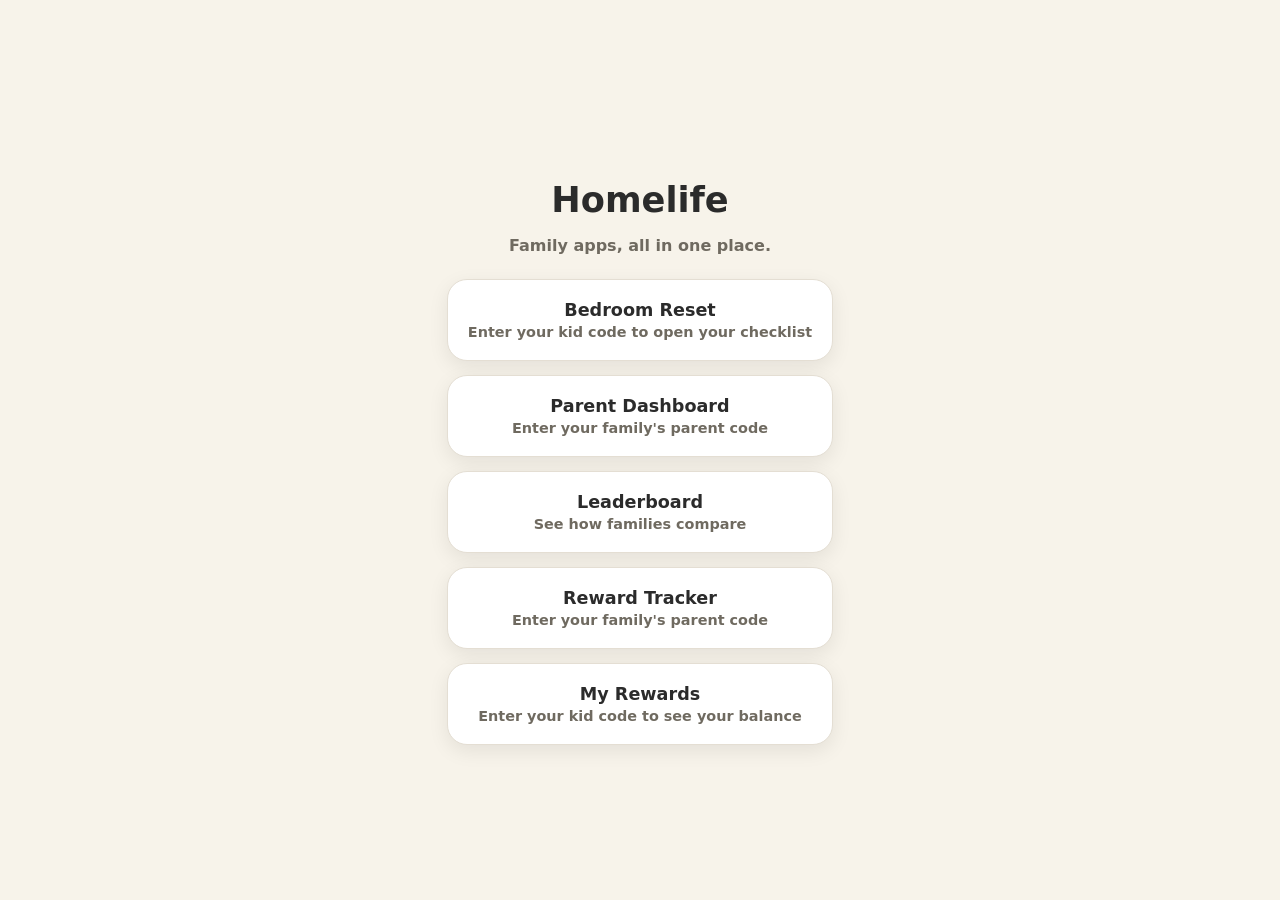
<file: index.html>
<!doctype html>
<html lang="en-AU">
<head>
  <meta charset="utf-8" />
  <meta name="viewport" content="width=device-width, initial-scale=1" />
  <meta name="theme-color" content="#5b8def" />
  <title>Homelife</title>
  <style>
    * { box-sizing: border-box; }
    body {
      margin: 0;
      min-height: 100vh;
      display: grid;
      place-items: center;
      font-family: system-ui, -apple-system, BlinkMacSystemFont, "Segoe UI", sans-serif;
      background: #f7f3ea;
      color: #2b2b2b;
      padding: 20px;
    }
    .wrap { max-width: 480px; text-align: center; }
    h1 { font-size: 2.2rem; margin-bottom: 8px; }
    p { color: #6f6a60; font-weight: 600; }
    .links { display: grid; gap: 14px; margin-top: 24px; }
    a.tile {
      display: block;
      background: #fff;
      border: 1px solid #e4ded3;
      border-radius: 20px;
      padding: 20px;
      text-decoration: none;
      color: #2b2b2b;
      font-weight: 900;
      font-size: 1.1rem;
      box-shadow: 0 6px 20px rgba(0,0,0,0.08);
    }
    a.tile span { display: block; font-weight: 600; color: #6f6a60; font-size: 0.9rem; margin-top: 4px; }
  </style>
</head>
<body>
  <div class="wrap">
    <h1>Homelife</h1>
    <p>Family apps, all in one place.</p>
    <div class="links">
      <a class="tile" href="apps/bedroom-reset/">Bedroom Reset<span>Enter your kid code to open your checklist</span></a>
      <a class="tile" href="apps/parent-dashboard/">Parent Dashboard<span>Enter your family's parent code</span></a>
      <a class="tile" href="apps/leaderboard/">Leaderboard<span>See how families compare</span></a>
      <a class="tile" href="apps/reward-tracker/">Reward Tracker<span>Enter your family's parent code</span></a>
      <a class="tile" href="apps/my-rewards/">My Rewards<span>Enter your kid code to see your balance</span></a>
    </div>
  </div>
</body>
</html>
</file>
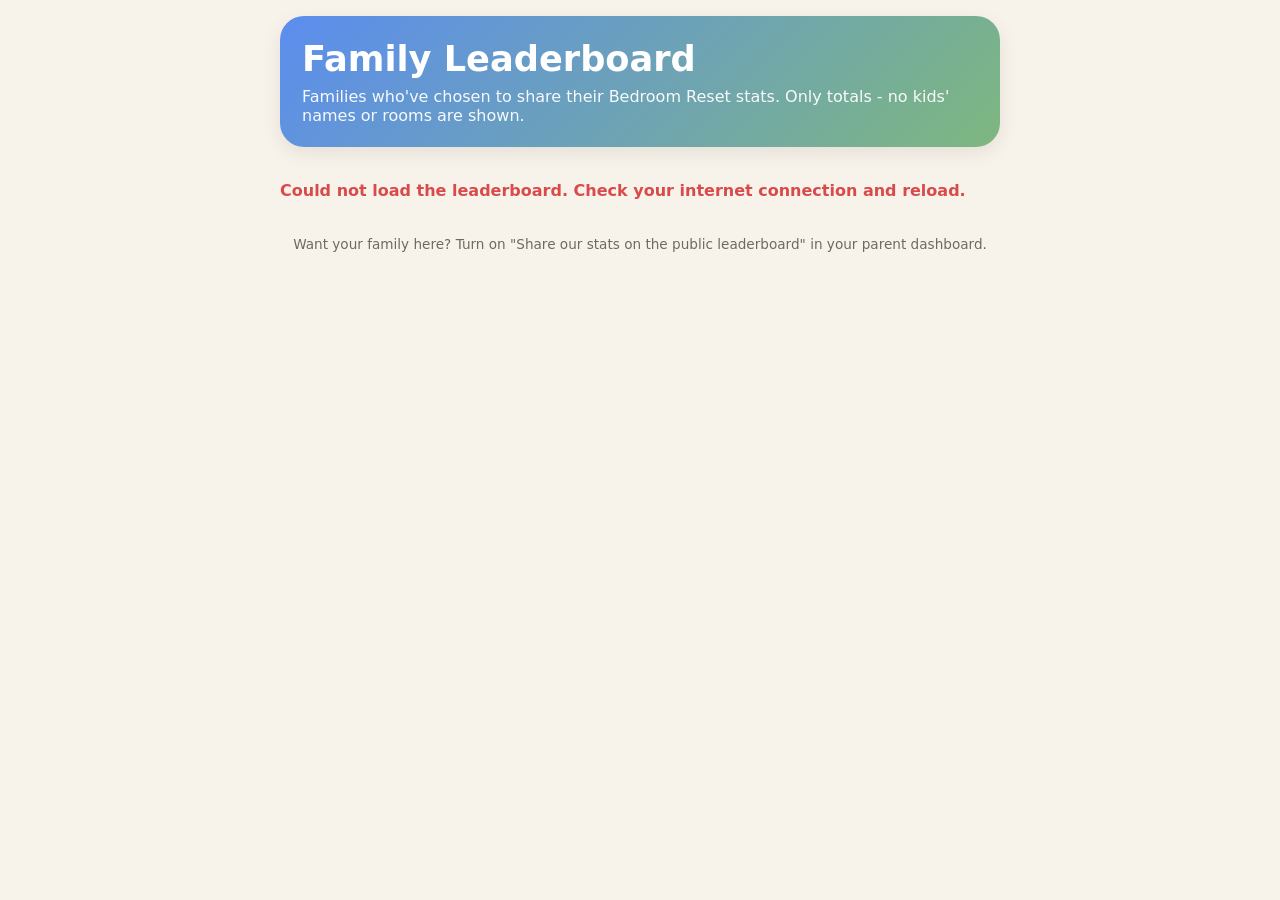
<file: apps/leaderboard/index.html>
<!doctype html>
<html lang="en-AU">
<head>
  <meta charset="utf-8" />
  <meta name="viewport" content="width=device-width, initial-scale=1" />
  <meta name="theme-color" content="#5b8def" />
  <title>Homelife - Leaderboard</title>
  <link rel="icon" type="image/png" sizes="32x32" href="../shared/icons/favicon-32.png" />
  <link rel="icon" type="image/png" sizes="16x16" href="../shared/icons/favicon-16.png" />
  <link rel="stylesheet" href="styles.css" />
</head>
<body>
  <main class="app">
    <header>
      <h1>Family Leaderboard</h1>
      <p class="subtitle">Families who've chosen to share their Bedroom Reset stats. Only totals - no kids' names or rooms are shown.</p>
    </header>
    <div id="board" class="board">
      <p class="loading">Loading...</p>
    </div>
    <p class="footnote">Want your family here? Turn on "Share our stats on the public leaderboard" in your parent dashboard.</p>
  </main>
  <script type="module" src="app.js"></script>
</body>
</html>
</file>
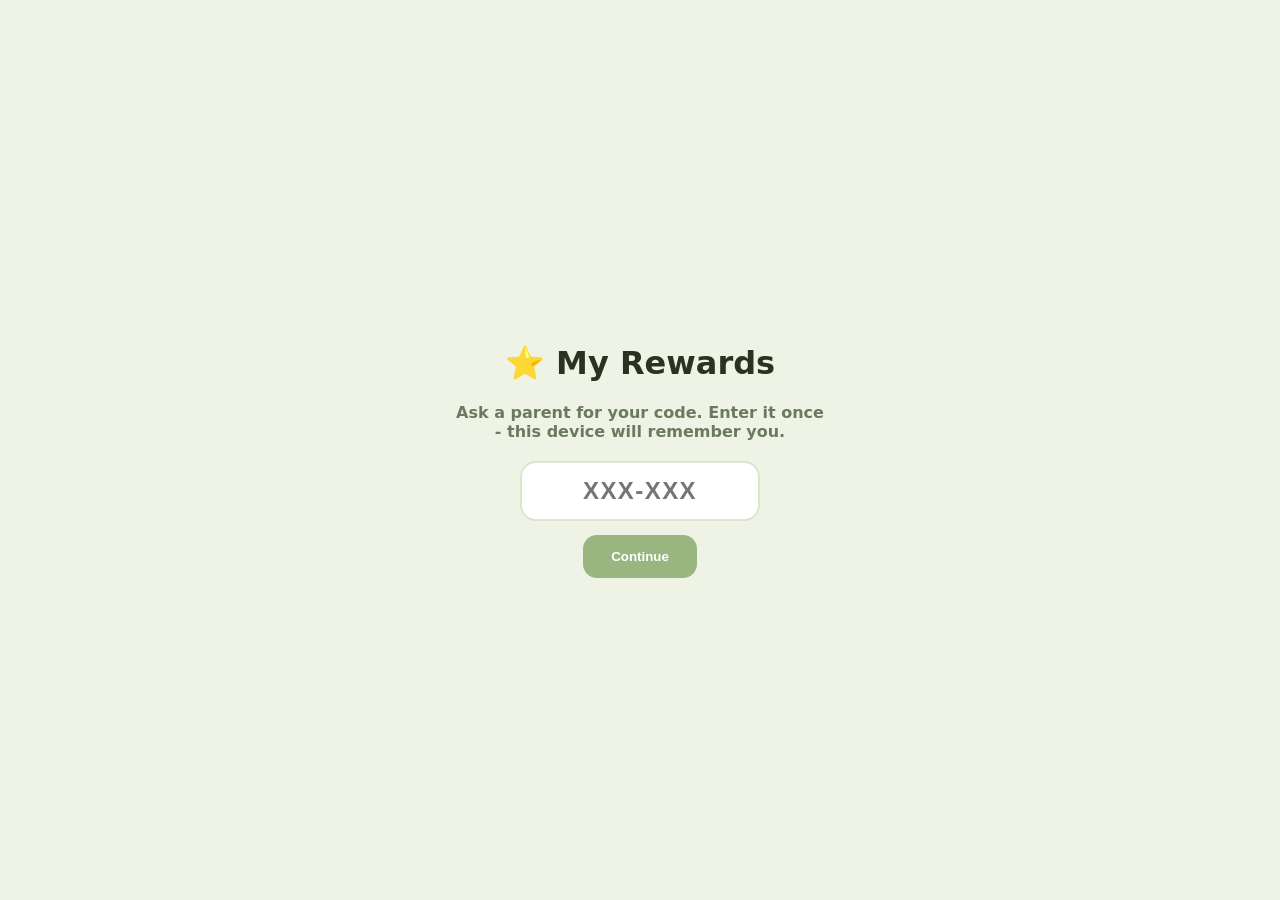
<file: apps/my-rewards/index.html>
<!doctype html>
<html lang="en-AU">
<head>
  <meta charset="utf-8" />
  <meta name="viewport" content="width=device-width, initial-scale=1, viewport-fit=cover, maximum-scale=1, user-scalable=no" />
  <meta name="theme-color" content="#99b580" />
  <meta name="description" content="See how many rewards you've earned." />
  <link rel="manifest" href="manifest.json" />
  <link rel="apple-touch-icon" href="icons/icon-192.png" />
  <link rel="icon" type="image/png" sizes="32x32" href="../shared/icons/favicon-32.png" />
  <link rel="icon" type="image/png" sizes="16x16" href="../shared/icons/favicon-16.png" />
  <link rel="stylesheet" href="styles.css" />
  <title>My Rewards</title>
</head>
<body>
  <div class="gate" id="gate">
    <div class="gateCard">
      <h1>⭐ My Rewards</h1>
      <p>Ask a parent for your code. Enter it once - this device will remember you.</p>
      <form id="codeForm">
        <input id="codeInput" class="codeInput" type="text" inputmode="text" autocapitalize="characters" autocomplete="off" placeholder="XXX-XXX" maxlength="10" />
        <button type="submit" class="codeSubmit">Continue</button>
      </form>
      <p class="codeError hidden" id="codeError"></p>
    </div>
  </div>

  <div class="app hidden" id="app">
    <div class="card" id="rewardCard">
      <button id="refreshBtn" type="button" class="refreshBtn" title="Refresh">🔄</button>
      <div class="avatar" id="avatar">⭐</div>
      <div class="name" id="name"></div>
      <div class="totalLabel">rewards</div>
      <div class="total" id="total">0</div>
      <div class="categoryList" id="categoryList"></div>

      <div class="bigRewardsSection hidden" id="bigRewardsSection">
        <div class="bigRewardsTitle">🎁 Big Rewards</div>
        <div class="bigRewardsList" id="bigRewardsList"></div>
      </div>

      <button id="openTradeBtn" type="button" class="tradeOpenBtn hidden">🔁 Trade<span class="tradeBadge hidden" id="tradeBadge"></span></button>
    </div>
    <p class="switchKid"><a href="#" id="switchKidLink">Not you?</a></p>
    <p class="appVersionTag" id="appVersion"></p>
  </div>

  <div class="tradeModal hidden" id="tradeModal">
    <div class="tradeCard">
      <div class="tradeHead">
        <h2>🔁 Trades</h2>
        <button id="tradeModalClose" type="button" class="tradeClose">✕</button>
      </div>

      <div id="tradeListView">
        <div id="incomingTrades"></div>
        <div id="outgoingTrades"></div>
        <button id="proposeTradeBtn" type="button" class="tradeActionBtn">+ Propose a trade</button>
        <p class="tradeSecretLink"><a href="#" id="changeSecretLink">🔒 Set/change my secret picture</a></p>
      </div>

      <div id="tradeProposeView" class="hidden">
        <button id="tradeProposeBack" type="button" class="tradeBack">‹ Back</button>
        <div class="tradeField">
          <label>Trade with</label>
          <div id="siblingPicker" class="siblingPicker"></div>
        </div>
        <div class="tradeField">
          <label>You give</label>
          <div class="tradeQtyRow">
            <select id="giveCategorySelect"></select>
            <input id="giveQtyInput" type="number" min="1" max="20" value="1" />
          </div>
        </div>
        <div class="tradeField">
          <label>You get</label>
          <div class="tradeQtyRow">
            <select id="receiveCategorySelect"></select>
            <input id="receiveQtyInput" type="number" min="1" max="20" value="1" />
          </div>
        </div>
        <button id="sendTradeBtn" type="button" class="tradeActionBtn">Send trade offer</button>
        <p class="tradeError hidden" id="tradeError"></p>
      </div>
    </div>
  </div>

  <div class="verifyModal hidden" id="verifyModal">
    <div class="verifyCard">
      <h2 id="verifyTitle">Pick your secret picture</h2>
      <p class="verifySub" id="verifySub"></p>
      <div class="verifyGrid" id="verifyGrid"></div>
      <p class="verifyError hidden" id="verifyError"></p>
      <button id="verifyCancelBtn" type="button" class="verifyCancel">Cancel</button>
    </div>
  </div>

  <script type="module" src="app.js"></script>
</body>
</html>
</file>
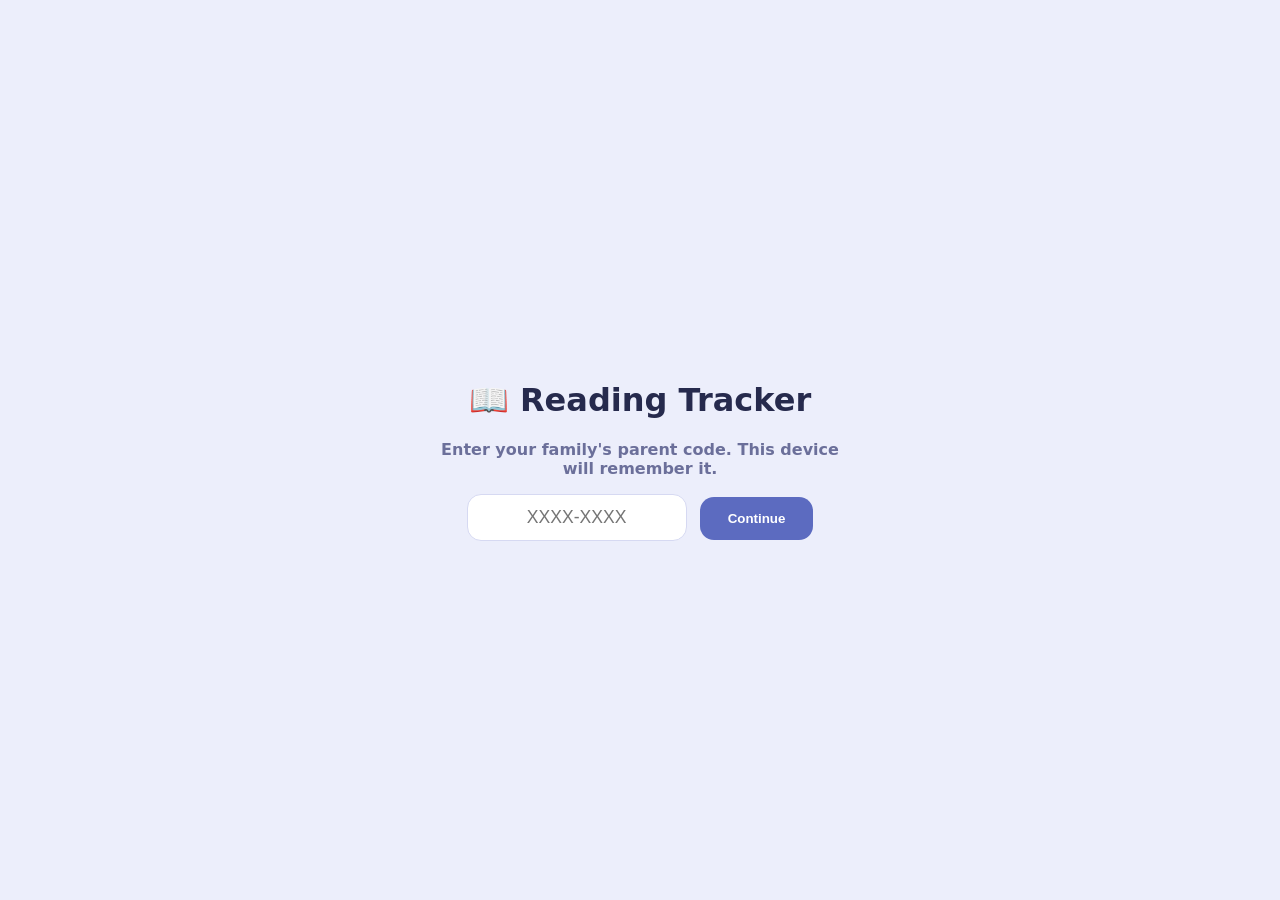
<file: apps/reading-tracker/index.html>
<!doctype html>
<html lang="en-AU">
<head>
  <meta charset="utf-8" />
  <meta name="viewport" content="width=device-width, initial-scale=1, viewport-fit=cover" />
  <meta name="theme-color" content="#5c6bc0" />
  <meta name="description" content="Track what each kid is reading, what page they're up to, and finished books." />
  <link rel="manifest" href="manifest.json" />
  <link rel="apple-touch-icon" href="icons/icon-192.png" />
  <link rel="icon" type="image/png" sizes="32x32" href="icons/favicon-32.png" />
  <link rel="icon" type="image/png" sizes="16x16" href="icons/favicon-16.png" />
  <link rel="stylesheet" href="styles.css" />
  <title>Homelife - Reading Tracker</title>
</head>
<body>
  <div class="gate" id="gate">
    <div class="gateCard">
      <h1>📖 Reading Tracker</h1>
      <p>Enter your family's parent code. This device will remember it.</p>
      <form id="codeForm">
        <input id="codeInput" class="codeInput" type="text" inputmode="text" autocapitalize="characters" autocomplete="off" placeholder="XXXX-XXXX" maxlength="12" />
        <button type="submit" class="codeSubmit">Continue</button>
      </form>
      <p class="codeError hidden" id="codeError"></p>
    </div>
  </div>

  <div class="confirmModal hidden" id="confirmModal">
    <div class="confirmCard">
      <p id="confirmText"></p>
      <div class="confirmButtons">
        <button id="confirmYes" type="button" class="confirmYes">Yes</button>
        <button id="confirmNo" type="button" class="confirmNo">Cancel</button>
      </div>
    </div>
  </div>

  <div class="toastContainer" id="toastContainer"></div>

  <div class="app hidden" id="app">
    <header>
      <h1>📖 Reading Tracker</h1>
      <div class="kidPickerRow" id="kidPickerRow"></div>
    </header>

    <p class="aheadBehindBanner hidden" id="aheadBehindBanner"></p>

    <section class="card hidden" id="currentlyReadingCard">
      <h2>Currently reading</h2>
      <div class="bookList" id="currentBooksList"></div>

      <div class="addBookRow">
        <input type="text" id="newBookTitle" placeholder="Book title" maxlength="140" />
        <input type="number" id="newBookTotalPages" placeholder="Total pages (optional)" min="1" />
        <input type="number" id="newBookPageValue" class="pageValueInput" placeholder="Page value % (100)" min="1" max="1000" />
        <button id="addBookBtn" type="button" class="saveBtn">+ Start book</button>
      </div>
      <p class="addBookError hidden" id="addBookError"></p>
      <p class="addBookHint">Page value % is how much one page of that book counts toward the goal and bonus spins - leave it blank for a normal book. 50% means two of its pages count as one; 150% means each page counts for one and a half.</p>
    </section>

    <section class="card settingsCard hidden" id="settingsCard">
      <h2>Setup</h2>
      <div class="settingsRow">
        <label>Bonus spin every
          <input type="number" id="spinThresholdInput" min="1" placeholder="e.g. 100 pages" />
        </label>
      </div>

      <div class="buttons">
        <button id="saveSettingsBtn" type="button" class="saveBtn">Save</button>
      </div>
      <p class="settingsHint">A bonus spin is earned automatically once this many cumulative pages have been read - spin it in the Reward Tracker app.</p>
      <p class="bonusSpinRow hidden" id="bonusSpinRow"></p>
      <p class="settingsSaved hidden" id="settingsSaved">Saved.</p>

      <div class="goalPeriodsSection">
        <div class="settingsRowLabel">Nightly reading goal</div>
        <p class="settingsHint">Each row is the goal from that date until the next one starts. Changing the goal means adding a new row - nights already logged keep whatever goal applied at the time. You can add past rows to record goals from before this was tracked.</p>
        <div class="goalPeriodsList" id="goalPeriodsList"></div>
        <div class="addGoalPeriodRow">
          <input type="date" id="newPeriodStart" />
          <input type="number" id="newPeriodPages" min="1" placeholder="Pages a night" />
          <button id="addPeriodBtn" type="button" class="saveBtn">+ Add</button>
        </div>
        <div class="daysOfWeekChecks" id="newPeriodDays">
          <label><input type="checkbox" value="0" checked />Sun</label>
          <label><input type="checkbox" value="1" checked />Mon</label>
          <label><input type="checkbox" value="2" checked />Tue</label>
          <label><input type="checkbox" value="3" checked />Wed</label>
          <label><input type="checkbox" value="4" checked />Thu</label>
          <label><input type="checkbox" value="5" checked />Fri</label>
          <label><input type="checkbox" value="6" checked />Sat</label>
        </div>
        <p class="addPeriodError hidden" id="addPeriodError"></p>
      </div>

      <div class="holidaysSection">
        <div class="settingsRowLabel">Reading holidays (excluded from the goal)</div>
        <div class="holidaysList" id="holidaysList"></div>
        <div class="addHolidayRow">
          <input type="date" id="newHolidayStart" />
          <input type="date" id="newHolidayEnd" />
          <input type="text" id="newHolidayLabel" placeholder="Label (optional)" maxlength="60" />
          <button id="addHolidayBtn" type="button" class="saveBtn">+ Add</button>
        </div>
        <p class="addHolidayError hidden" id="addHolidayError"></p>
      </div>
    </section>

    <section class="card hidden" id="finishedBooksCard">
      <h2>Finished books</h2>
      <div class="bookList" id="finishedBooksList"></div>
    </section>

    <p class="switchFamily"><a href="#" id="switchFamilyLink">Use a different parent code</a></p>
    <p class="appVersionTag" id="appVersion"></p>
  </div>

  <script type="module" src="app.js"></script>
</body>
</html>
</file>
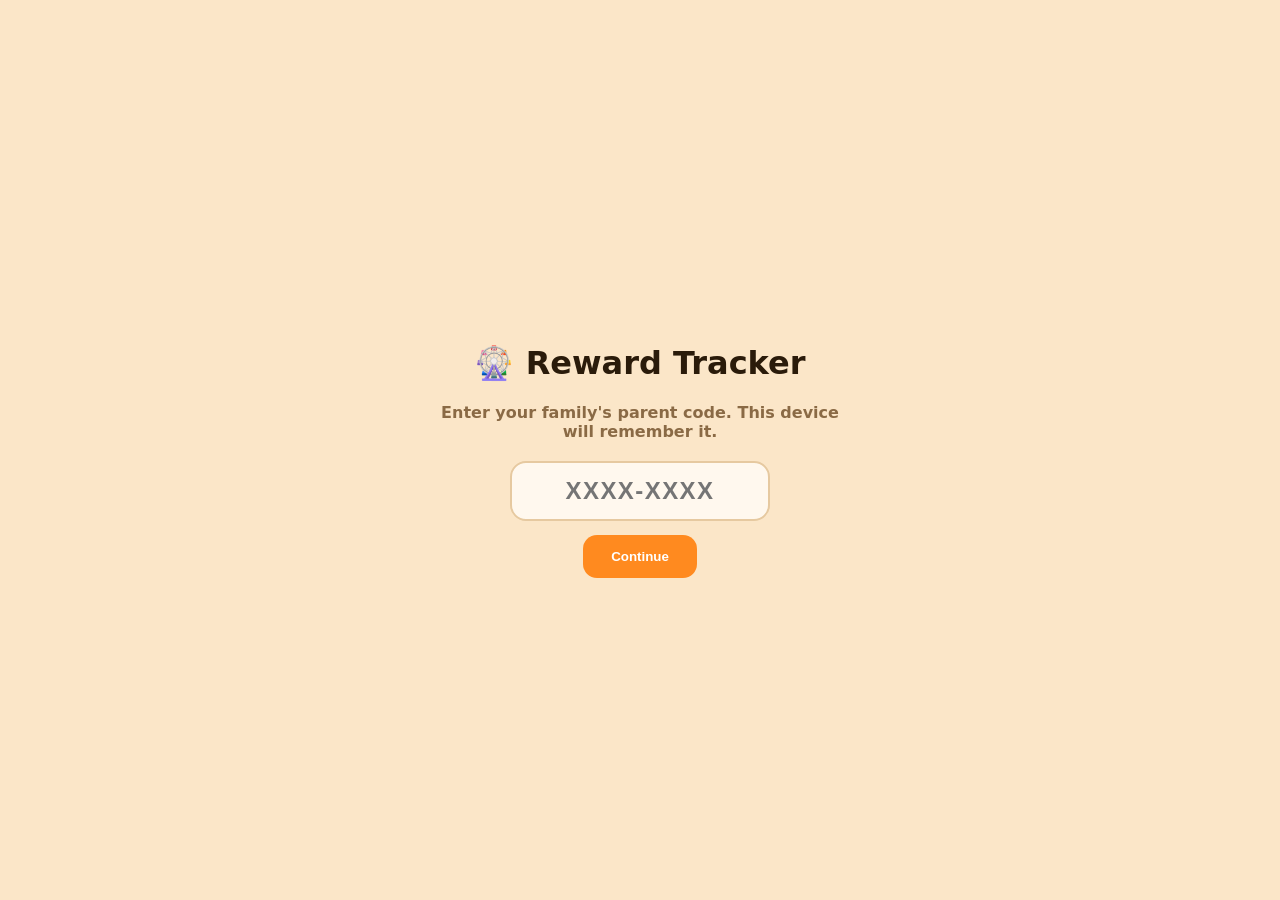
<file: apps/reward-tracker/index.html>
<!doctype html>
<html lang="en-AU">
<head>
  <meta charset="utf-8" />
  <meta name="viewport" content="width=device-width, initial-scale=1, viewport-fit=cover, maximum-scale=1, user-scalable=no" />
  <meta name="theme-color" content="#ff8a1f" />
  <meta name="description" content="A reward tracker for tallying earned and spent rewards per kid." />
  <link rel="manifest" href="manifest.json" />
  <link rel="apple-touch-icon" href="icons/icon-192.png" />
  <link rel="icon" type="image/png" sizes="32x32" href="../shared/icons/favicon-32.png" />
  <link rel="icon" type="image/png" sizes="16x16" href="../shared/icons/favicon-16.png" />
  <link rel="stylesheet" href="styles.css" />
  <title>Homelife - Reward Tracker</title>
</head>
<body>
  <div class="gate" id="gate">
    <div class="gateCard">
      <h1>🎡 Reward Tracker</h1>
      <p>Enter your family's parent code. This device will remember it.</p>
      <form id="codeForm">
        <input id="codeInput" class="codeInput" type="text" inputmode="text" autocapitalize="characters" autocomplete="off" placeholder="XXXX-XXXX" maxlength="12" />
        <button type="submit" class="codeSubmit">Continue</button>
      </form>
      <p class="codeError hidden" id="codeError"></p>
    </div>
  </div>

  <div class="confirmModal hidden" id="confirmModal">
    <div class="confirmCard">
      <p id="confirmText"></p>
      <div class="confirmButtons">
        <button id="confirmYes" type="button" class="confirmYes">Yes</button>
        <button id="confirmNo" type="button" class="confirmNo">Cancel</button>
      </div>
    </div>
  </div>

  <div class="catModal hidden" id="catModal">
    <div class="catCard">
      <div class="catCardHead">
        <h2>Reward Categories</h2>
        <button id="catModalClose" type="button" class="catModalClose">✕</button>
      </div>
      <p class="catUnusedSummary hidden" id="catUnusedSummary"></p>
      <div class="catList" id="catList"></div>
      <div class="addCatRow">
        <input id="newCatLabel" type="text" placeholder="New category name" maxlength="60" />
        <input id="newCatColor" type="color" value="#4bb3d4" />
        <button id="addCatBtn" type="button">+ Add</button>
      </div>
      <p class="catError hidden" id="catError"></p>
    </div>
  </div>

  <div class="catModal hidden" id="reasonsModal">
    <div class="catCard">
      <div class="catCardHead">
        <h2>Reward Reasons</h2>
        <button id="reasonsModalClose" type="button" class="catModalClose">✕</button>
      </div>
      <div class="earnSpendSwitch" id="reasonsTypeSwitch">
        <button data-type="earn" type="button" class="typeBtn active">+ Earn</button>
        <button data-type="spend" type="button" class="typeBtn">− Spend</button>
      </div>
      <div class="catList" id="reasonsList"></div>
      <div class="addCatRow">
        <input id="newReasonLabel" type="text" placeholder="New reason" maxlength="60" />
        <button id="addReasonBtn" type="button">+ Add</button>
      </div>
      <p class="catError hidden" id="reasonsError"></p>
    </div>
  </div>

  <!-- Bonus-spin reasons: named achievements a parent can tick as done for
       a kid (or another app can grant automatically, e.g. Bedroom Reset's
       AI room score) - each capped to once per its own period. -->
  <div class="catModal hidden" id="spinReasonsModal">
    <div class="catCard">
      <div class="catCardHead">
        <h2>Bonus Spin Reasons</h2>
        <button id="spinReasonsModalClose" type="button" class="catModalClose">✕</button>
      </div>
      <div class="catList" id="spinReasonsManageList"></div>
      <div class="addCatRow">
        <input id="newSpinReasonLabel" type="text" placeholder="New reason (e.g. Weekly Mathletics Award)" maxlength="60" />
        <select id="newSpinReasonPeriod" class="catWeightSelect">
          <option value="daily">Daily</option>
          <option value="weekly" selected>Weekly</option>
          <option value="monthly">Monthly</option>
        </select>
        <button id="addSpinReasonBtn" type="button">+ Add</button>
      </div>
      <p class="catError hidden" id="spinReasonsError"></p>
    </div>
  </div>

  <!-- Parent gate: shown before deleting a category, deleting a spin reason,
       Reset, or leaving Kid View. Spend/Earn taps are instant (undo toast
       instead) since the 2026-07-18 redesign. Renders either a PIN form or a
       3-of-9 icon grid, depending on the family's chosen verification method. -->
  <div class="pinModal hidden" id="pinModal">
    <div class="pinCard">
      <h2 id="pinModalTitle">Enter PIN</h2>
      <p class="pinSub" id="pinSub">A parent's 4-digit PIN is needed for this.</p>
      <form id="pinForm">
        <input id="pinInput" class="pinInput" type="password" inputmode="numeric" pattern="[0-9]*" maxlength="4" autocomplete="off" />
        <button type="submit" class="pinSubmit">Unlock</button>
      </form>
      <div class="pinIconsGrid hidden" id="pinIconsGrid"></div>
      <p class="pinError hidden" id="pinError"></p>
      <button type="button" class="pinCancel" id="pinCancelBtn">Cancel</button>
    </div>
  </div>

  <div class="settingsModal hidden" id="settingsModal">
    <div class="settingsCard">
      <div class="catCardHead">
        <h2>Settings</h2>
        <button id="settingsModalClose" type="button" class="catModalClose">✕</button>
      </div>

      <div class="settingsSection">
        <div class="settingsRow">
          <div>
            <div class="settingsRowTitle">🔒 PIN protection</div>
            <div class="settingsRowSub">Require the family PIN for deleting a category, deleting a spin reason, and Reset. An unlock lasts 5 minutes.</div>
          </div>
          <label class="toggleSwitch">
            <input type="checkbox" id="pinProtectionToggle" />
            <span class="toggleSlider"></span>
          </label>
        </div>
      </div>

      <div class="settingsSection">
        <div class="settingsRow">
          <div>
            <div class="settingsRowTitle">🔊 Spin sound</div>
            <div class="settingsRowSub">A beat that slows with the wheel, then a payoff when it lands. Pick one to hear it.</div>
          </div>
          <!-- Values are preset keys in SPIN_SOUND_PRESETS, not labels - "retro"
               keeps its old key so an existing stored preference still resolves,
               even though it's now labelled (and sounds like) a prize wheel. -->
          <div class="spinSoundControls">
            <select id="spinSoundPresetSelect" class="catWeightSelect">
              <option value="off">Off</option>
              <option value="chimes">Chimes</option>
              <option value="drums">Drum kit</option>
              <option value="taiko">Big drums</option>
              <option value="arcade">Arcade</option>
              <option value="retro">Prize wheel</option>
            </select>
            <button id="spinSoundPreviewBtn" type="button" class="spinSoundPreviewBtn" title="Hear this sound">▶</button>
          </div>
        </div>
        <div class="settingsRow" style="margin-top: 14px;">
          <div>
            <div class="settingsRowTitle">⏱️ Spin duration</div>
            <div class="settingsRowSub">How long the wheel spins before landing: <span id="spinDurationValue"></span>s</div>
          </div>
        </div>
        <input type="range" id="spinDurationSlider" min="2" max="8" step="0.5" class="spinDurationSlider" />
      </div>

      <div class="settingsSection">
        <div class="settingsRowTitle">👤 Kid avatars &amp; colours</div>
        <div class="settingsRowSub">Shown in Quick Tap, Table, History and Kid View. Each kid gets a random colour when added - change it here any time.</div>
        <div id="avatarList" class="avatarList"></div>
      </div>

      <div class="settingsSection">
        <div class="settingsRowTitle">↩️ Reset</div>
        <div class="settingsRowSub">Clears all reward history and balances for every kid. Categories are kept.</div>
        <button id="resetHistoryBtn" type="button" class="dangerBtn">Reset all reward history</button>
      </div>
    </div>
  </div>

  <!-- Kid View: read-only, giant cards, for a kid-facing tablet or ?kid=name link -->
  <div class="kidView hidden" id="kidView">
    <button id="kidViewExitBtn" type="button" class="kidViewExit">✕ Exit</button>
    <div class="kidViewCards" id="kidViewCards"></div>
  </div>

  <div class="toastContainer" id="toastContainer"></div>

  <div class="app hidden" id="app">
    <header id="appHeader">
      <div class="headerTop">
        <h1>🎡 Reward Tracker<span class="editingBadge hidden" id="editingBadge">Editing</span></h1>
        <div class="headerBtns">
          <button id="editModeBtn" type="button" class="editModeBtn hidden">Edit</button>
          <button id="menuBtn" type="button" class="iconBtn" title="Menu">☰</button>
        </div>
      </div>
      <div class="kidPickerRow" id="kidPickerRow"></div>
    </header>

    <div class="menuDropdown hidden" id="menuDropdown">
      <button id="kidViewBtn" type="button" class="menuItem">👶 Kid View</button>
      <button id="settingsBtn" type="button" class="menuItem">⚙️ Settings</button>
      <button id="darkModeBtn" type="button" class="menuItem"><span id="darkModeIcon">🌙</span> Dark mode</button>
      <button id="manageCatBtn" type="button" class="menuItem">🏷️ Manage reward categories</button>
      <button id="manageReasonsBtn2" type="button" class="menuItem">📝 Manage reward reasons</button>
      <button id="manageSpinReasonsBtn" type="button" class="menuItem">🎁 Manage bonus spin reasons</button>
    </div>

    <div class="modeSwitch" id="modeSwitch">
      <button data-mode="quick" class="modeBtn active">Quick Tap</button>
      <button data-mode="spin" class="modeBtn">🎡 Spin</button>
      <button data-mode="table" class="modeBtn">Table</button>
      <button data-mode="insights" class="modeBtn">Insights</button>
      <button data-mode="history" class="modeBtn">History</button>
      <button data-mode="big" class="modeBtn">🎁 Big</button>
    </div>

    <div class="activeKidBanner hidden" id="activeKidBanner"></div>

    <section id="quickView" class="view">
      <div class="rewardRows" id="tileGrid"></div>
    </section>

    <section id="spinView" class="view hidden">
      <div class="bonusSpinRow hidden" id="bonusSpinRow">🎁 <span id="bonusSpinText"></span></div>
      <div class="wheelWrap">
        <div class="wheelPointer">▼</div>
        <div class="wheel" id="wheel"></div>
        <button id="spinBtn" type="button" class="spinBtn">SPIN</button>
      </div>
      <p class="spinResult hidden" id="spinResult"></p>
      <div class="wheelLegend" id="wheelLegend"></div>

      <div class="spinReasonsCard">
        <h3 class="spinReasonsTitle">Earn a bonus spin</h3>
        <div class="spinReasonsList" id="spinReasonsList"></div>
      </div>
    </section>

    <section id="tableView" class="view hidden">
      <div class="tableWrap">
        <table id="rewardTable"></table>
      </div>
    </section>

    <section id="insightsView" class="view hidden">
      <div id="insightsContent"></div>
    </section>

    <section id="historyView" class="view hidden">
      <div class="historyList" id="historyList"></div>
    </section>

    <!-- Big Rewards: ad-hoc, occasional rewards (1-2/month/kid) worth their
         own reason and spend record instead of a category tap - e.g. "aced
         the spelling test" -> earned, then later "new Lego set" -> spent. -->
    <section id="bigRewardsView" class="view hidden">
      <button id="openAddBigRewardBtn" type="button" class="bigRewardAddBtn">+ New Big Reward</button>
      <div class="bigRewardsList" id="bigRewardsList"></div>
    </section>

    <p class="switchFamily"><a href="#" id="switchFamilyLink">Use a different parent code</a></p>
    <p class="appVersionTag" id="appVersion"></p>
  </div>

  <div class="catModal hidden" id="addBigRewardModal">
    <div class="catCard">
      <div class="catCardHead">
        <h2>🎁 New Big Reward</h2>
        <button id="addBigRewardModalClose" type="button" class="catModalClose">✕</button>
      </div>
      <div class="bigRewardField">
        <label>For</label>
        <select id="bigRewardKidSelect"></select>
      </div>
      <div class="bigRewardField">
        <label>Reason</label>
        <input id="bigRewardReasonInput" type="text" placeholder="e.g. Finished the school term with straight A's" maxlength="140" />
      </div>
      <div class="bigRewardField">
        <label>Date earned</label>
        <input id="bigRewardEarnedDateInput" type="date" />
      </div>
      <button id="saveBigRewardBtn" type="button" class="bigRewardSaveBtn">Save</button>
      <p class="catError hidden" id="addBigRewardError"></p>
    </div>
  </div>

  <div class="catModal hidden" id="spendBigRewardModal">
    <div class="catCard">
      <div class="catCardHead">
        <h2>💸 Spend Big Reward</h2>
        <button id="spendBigRewardModalClose" type="button" class="catModalClose">✕</button>
      </div>
      <p class="bigRewardSpendSummary" id="spendBigRewardSummary"></p>
      <div class="bigRewardField">
        <label>Spent on</label>
        <input id="spendOnInput" type="text" placeholder="e.g. Lego Technic set" maxlength="140" />
      </div>
      <div class="bigRewardField">
        <label>Date spent</label>
        <input id="spendDateInput" type="date" />
      </div>
      <button id="confirmSpendBtn" type="button" class="bigRewardSaveBtn">Save</button>
      <p class="catError hidden" id="spendBigRewardError"></p>
    </div>
  </div>

  <script type="module" src="app.js"></script>
</body>
</html>
</file>
<file: apps/leaderboard/styles.css>
:root {
  --bg: #f7f3ea;
  --card: #ffffff;
  --ink: #2b2b2b;
  --muted: #6f6a60;
  --blue: #5b8def;
  --green: #22a65a;
  --red: #d94b4b;
  --line: #e4ded3;
  --shadow: 0 6px 20px rgba(0,0,0,0.08);
}
* { box-sizing: border-box; }
body {
  margin: 0;
  font-family: system-ui, -apple-system, BlinkMacSystemFont, "Segoe UI", sans-serif;
  background: var(--bg);
  color: var(--ink);
  min-height: 100vh;
  padding: 16px;
}
.app { max-width: 720px; margin: 0 auto; }
header {
  background: linear-gradient(135deg, #5b8def, #7eb77f);
  color: white;
  border-radius: 24px;
  padding: 22px;
  box-shadow: var(--shadow);
  margin-bottom: 18px;
}
h1 { margin: 0 0 8px; font-size: clamp(1.6rem, 4vw, 2.2rem); }
.subtitle { margin: 0; font-size: 1rem; opacity: 0.95; }
.loading, .error { color: var(--muted); font-weight: 700; }
.error { color: var(--red); }
.board { display: flex; flex-direction: column; gap: 10px; }
.row {
  background: var(--card);
  border-radius: 18px;
  padding: 14px 16px;
  box-shadow: var(--shadow);
  border: 1px solid var(--line);
  display: flex;
  align-items: center;
  gap: 14px;
}
.rank { font-size: 1.6rem; width: 44px; text-align: center; flex: 0 0 auto; }
.rowIcon { font-size: 1.6rem; flex: 0 0 auto; }
.rowMain { flex: 1; min-width: 0; }
.rowName { font-weight: 900; font-size: 1.1rem; }
.rowSub { color: var(--muted); font-weight: 700; font-size: 0.85rem; margin-top: 2px; }
.rowPoints { font-weight: 900; font-size: 1.3rem; color: var(--blue); text-align: right; }
.rowPoints span { display: block; font-size: 0.7rem; font-weight: 700; color: var(--muted); }
.footnote { text-align: center; color: var(--muted); font-size: 0.85rem; margin-top: 20px; }
</file>
<file: apps/my-rewards/styles.css>
:root {
  --bg: #eef3e6;
  --card: #ffffff;
  --ink: #2a3320;
  --muted: #6b7a5e;
  --line: #dbe6cd;
  --accent: #99b580;
  --star: #577ee1;
  --cream: #fbeed8;
  --gold: #f1b932;
  --shadow: 0 6px 20px rgba(0,0,0,0.08);
}
html.dark {
  --bg: #14180f;
  --card: #1f2617;
  --ink: #eaf0e2;
  --muted: #a3b193;
  --line: #33402a;
  --shadow: 0 6px 20px rgba(0,0,0,0.5);
}
* { box-sizing: border-box; -webkit-tap-highlight-color: transparent; }
body {
  margin: 0;
  font-family: system-ui, -apple-system, BlinkMacSystemFont, "Segoe UI", sans-serif;
  background: var(--bg);
  color: var(--ink);
  min-height: 100vh;
  padding: 20px;
}
.hidden { display: none !important; }

/* Gate */
.gate { position: fixed; inset: 0; background: var(--bg); display: grid; place-items: center; z-index: 50; padding: 20px; }
.gate.hidden { display: none; }
.gateCard { max-width: 380px; text-align: center; }
.gateCard h1 { color: var(--ink); }
.gateCard p { color: var(--muted); font-weight: 700; }
#codeForm { display: flex; flex-direction: column; gap: 14px; margin-top: 20px; align-items: center; }
.codeInput {
  width: 100%; max-width: 240px; text-align: center;
  font-size: 1.5rem; font-weight: 900; letter-spacing: 0.06em; text-transform: uppercase;
  padding: 14px; border-radius: 16px; border: 2px solid var(--line);
  background: var(--card); color: var(--ink);
}
.codeSubmit { background: var(--accent); color: #fff; border: 0; border-radius: 14px; padding: 14px 28px; font-weight: 800; cursor: pointer; }
.codeError { color: #d9534f; font-weight: 700; margin-top: 14px; }

/* Main card */
.app { max-width: 420px; margin: 40px auto 0; }
.card {
  position: relative;
  background: var(--card);
  border-radius: 32px;
  padding: 36px 28px;
  text-align: center;
  box-shadow: var(--shadow);
}
.refreshBtn { position: absolute; top: 16px; right: 16px; background: var(--bg); border: 0; border-radius: 12px; padding: 8px 10px; font-size: 1rem; cursor: pointer; }
.avatar { font-size: 4.5rem; }
.name { font-weight: 900; font-size: 1.8rem; margin-top: 6px; color: var(--star); }
.totalLabel { color: var(--muted); font-weight: 700; margin-top: 12px; text-transform: uppercase; font-size: 0.8rem; letter-spacing: 0.06em; }
.total { font-weight: 900; font-size: 4rem; color: var(--ink); line-height: 1; }

.categoryList { margin-top: 26px; display: flex; flex-direction: column; gap: 8px; text-align: left; }
.categoryRow { display: flex; justify-content: space-between; font-weight: 700; background: var(--bg); border-radius: 12px; padding: 10px 14px; }
.catSwatch { display: inline-block; width: 12px; height: 12px; border-radius: 4px; margin-right: 8px; }
.empty { color: var(--muted); font-weight: 700; }

/* Big Rewards - read-only: a kid's own ad-hoc rewards (pending + spent),
   recorded by a parent in the Reward Tracker app. */
.bigRewardsSection { margin-top: 22px; text-align: left; }
.bigRewardsTitle { color: var(--muted); font-weight: 700; text-transform: uppercase; font-size: 0.8rem; letter-spacing: 0.06em; margin-bottom: 8px; }
.bigRewardsList { display: flex; flex-direction: column; gap: 8px; }
.bigRewardItem { background: var(--bg); border-radius: 12px; padding: 10px 14px; }
.bigRewardReason { font-weight: 700; }
.bigRewardMeta { font-size: 0.78rem; color: var(--muted); font-weight: 700; margin-top: 2px; }
.bigRewardPendingBadge { display: inline-block; font-size: 0.66rem; font-weight: 800; color: var(--star); background: var(--card); border: 1px solid var(--star); border-radius: 999px; padding: 2px 8px; margin-left: 6px; }

.switchKid { text-align: center; margin-top: 20px; }
.switchKid a { color: var(--muted); font-weight: 700; }
.appVersionTag { text-align: center; color: var(--muted); font-size: 0.75rem; opacity: 0.6; margin-top: 8px; }

/* Trade entry point on the main card */
.tradeOpenBtn {
  position: relative;
  display: block;
  width: 100%;
  margin-top: 22px;
  background: var(--accent);
  color: #fff;
  border: 0;
  border-radius: 16px;
  padding: 14px;
  font-weight: 800;
  font-size: 1rem;
  cursor: pointer;
}
.tradeBadge {
  position: absolute;
  top: -6px;
  right: -6px;
  background: var(--gold);
  color: #2a3320;
  border-radius: 999px;
  min-width: 22px;
  height: 22px;
  display: inline-flex;
  align-items: center;
  justify-content: center;
  font-size: 0.75rem;
  font-weight: 900;
  padding: 0 4px;
}

/* Trade Center modal */
.tradeModal { position: fixed; inset: 0; background: rgba(0,0,0,0.4); display: grid; place-items: center; z-index: 60; padding: 16px; }
.tradeModal.hidden { display: none; }
.tradeCard { background: var(--card); border-radius: 24px; padding: 22px; max-width: 420px; width: 100%; max-height: 85vh; overflow-y: auto; box-shadow: var(--shadow); }
.tradeHead { display: flex; align-items: center; justify-content: space-between; margin-bottom: 14px; }
.tradeHead h2 { margin: 0; font-size: 1.2rem; }
.tradeClose { background: transparent; border: 0; font-size: 1.3rem; cursor: pointer; color: var(--ink); }
.tradeBack { background: transparent; border: 0; color: var(--muted); font-weight: 800; cursor: pointer; padding: 0; margin-bottom: 12px; }

.tradeSectionTitle { font-weight: 800; font-size: 0.8rem; text-transform: uppercase; letter-spacing: 0.05em; color: var(--muted); margin: 14px 0 8px; }
.tradeSectionTitle:first-child { margin-top: 0; }
.tradeOfferCard { background: var(--bg); border-radius: 16px; padding: 14px; margin-bottom: 10px; }
.tradeOfferText { font-weight: 700; margin-bottom: 10px; }
.tradeOfferText strong { color: var(--star); }
.tradeOfferBtns { display: flex; gap: 8px; }
.tradeAccept { flex: 1; background: var(--accent); color: #fff; border: 0; border-radius: 12px; padding: 10px; font-weight: 800; cursor: pointer; }
.tradeDecline { flex: 1; background: transparent; border: 1px solid var(--line); color: var(--ink); border-radius: 12px; padding: 10px; font-weight: 800; cursor: pointer; }
.tradeCancel { width: 100%; background: transparent; border: 1px solid var(--line); color: var(--muted); border-radius: 12px; padding: 10px; font-weight: 800; cursor: pointer; }
.tradeWaiting { color: var(--muted); font-weight: 700; font-size: 0.85rem; margin-bottom: 8px; }

.tradeActionBtn { display: block; width: 100%; margin-top: 14px; background: var(--star); color: #fff; border: 0; border-radius: 14px; padding: 13px; font-weight: 800; cursor: pointer; }
.tradeSecretLink { text-align: center; margin-top: 12px; }
.tradeSecretLink a { color: var(--muted); font-weight: 700; font-size: 0.85rem; }
.tradeError { color: #d9534f; font-weight: 700; margin-top: 10px; text-align: center; }

.tradeField { margin-bottom: 16px; }
.tradeField label { display: block; font-weight: 800; font-size: 0.8rem; text-transform: uppercase; letter-spacing: 0.05em; color: var(--muted); margin-bottom: 8px; }
.siblingPicker { display: flex; gap: 8px; flex-wrap: wrap; }
.siblingChip { display: flex; align-items: center; gap: 6px; background: var(--bg); border: 2px solid transparent; border-radius: 999px; padding: 8px 14px; font-weight: 800; cursor: pointer; }
.siblingChip.selected { border-color: var(--star); background: var(--card); }
.tradeQtyRow { display: flex; gap: 8px; }
.tradeQtyRow select { flex: 1; padding: 10px; border-radius: 12px; border: 1px solid var(--line); background: var(--bg); color: var(--ink); font-family: inherit; font-weight: 700; }
.tradeQtyRow input { width: 64px; padding: 10px; border-radius: 12px; border: 1px solid var(--line); background: var(--bg); color: var(--ink); font-family: inherit; font-weight: 700; text-align: center; }

/* Verification: a shuffled 4x4 grid of pictures instead of a PIN - a kid
   picks their own secret picture once, then picks it again to accept a
   trade. Wrong picks lock accepting out for a while (see app.js). */
.verifyModal { position: fixed; inset: 0; background: rgba(0,0,0,0.5); display: grid; place-items: center; z-index: 70; padding: 16px; }
.verifyModal.hidden { display: none; }
.verifyCard { background: var(--card); border-radius: 24px; padding: 22px; max-width: 380px; width: 100%; text-align: center; box-shadow: var(--shadow); }
.verifyCard h2 { margin: 0 0 6px; font-size: 1.15rem; }
.verifySub { color: var(--muted); font-weight: 700; font-size: 0.85rem; margin: 0 0 16px; }
.verifyGrid { display: grid; grid-template-columns: repeat(4, 1fr); gap: 10px; margin-bottom: 14px; }
.verifyGrid button { font-size: 1.8rem; background: var(--bg); border: 2px solid transparent; border-radius: 14px; padding: 10px 0; cursor: pointer; }
.verifyGrid button:active { border-color: var(--star); }
.verifyError { color: #d9534f; font-weight: 700; margin-bottom: 10px; }
.verifyCancel { background: transparent; border: 0; color: var(--muted); font-weight: 700; cursor: pointer; }
</file>
<file: apps/reading-tracker/styles.css>
:root {
  --bg: #eceefb;
  --card: #ffffff;
  --ink: #262a4d;
  --muted: #6b6f9a;
  --line: #d6d9f2;
  --accent: #5c6bc0;
  --gold: #ffca3a;
  --green: #4caf50;
  --red: #d9534f;
  --shadow: 0 6px 20px rgba(38, 42, 77, 0.1);
}
html.dark {
  --bg: #171826;
  --card: #232544;
  --ink: #e7e8fb;
  --muted: #9a9dc9;
  --line: #383a63;
  --shadow: 0 6px 20px rgba(0, 0, 0, 0.5);
}
* { box-sizing: border-box; -webkit-tap-highlight-color: transparent; }
body {
  margin: 0;
  font-family: system-ui, -apple-system, BlinkMacSystemFont, "Segoe UI", sans-serif;
  background: var(--bg);
  color: var(--ink);
  min-height: 100vh;
  padding: 0 16px 16px;
}
.hidden { display: none !important; }
.app { max-width: 700px; margin: 0 auto; }
.empty { color: var(--muted); font-weight: 700; text-align: center; }

header {
  position: sticky;
  top: 0;
  z-index: 20;
  background: linear-gradient(135deg, #5c6bc0, #7b8ce0);
  color: white;
  border-radius: 18px;
  padding: 14px 16px;
  box-shadow: var(--shadow);
  margin: 16px 0 14px;
}
header h1 { margin: 0 0 10px; font-size: clamp(1.1rem, 3.2vw, 1.4rem); }

.kidPickerRow { display: flex; gap: 8px; overflow-x: auto; flex-wrap: nowrap; padding-bottom: 2px; }
.kidChip {
  --kid-colour: #888;
  display: flex; align-items: center; gap: 6px;
  flex: 0 0 auto;
  background: rgba(255, 255, 255, 0.25);
  border: 2px solid transparent;
  border-radius: 14px;
  padding: 6px 12px;
  color: white;
  font-weight: 800;
  font-size: 0.9rem;
  cursor: pointer;
  white-space: nowrap;
}
.kidChip.selected { background: white; color: var(--kid-colour); border-color: var(--kid-colour); }
.kidChipAvatar { font-size: 1.1rem; }

.card {
  background: var(--card);
  border-radius: 18px;
  padding: 16px;
  box-shadow: var(--shadow);
  margin-bottom: 14px;
}
.card h2 { margin: 0 0 12px; font-size: 1.05rem; }

.aheadBehindBanner {
  text-align: center;
  font-weight: 800;
  border-radius: 14px;
  padding: 10px 14px;
  margin: 0 0 14px;
}
.aheadBehindBanner.aheadBanner { background: rgba(76, 175, 80, 0.15); color: var(--green); }
.aheadBehindBanner.behindBanner { background: rgba(217, 83, 79, 0.15); color: var(--red); }
.aheadBehindBanner.evenBanner { background: rgba(92, 107, 192, 0.15); color: var(--accent); }

.settingsRow { display: flex; gap: 12px; flex-wrap: wrap; align-items: flex-end; }
.settingsRow label { display: flex; flex-direction: column; gap: 4px; font-size: 0.8rem; font-weight: 700; color: var(--muted); flex: 1; min-width: 140px; }
.settingsRow input {
  font-size: 0.95rem;
  padding: 9px 10px;
  border-radius: 10px;
  border: 1px solid var(--line);
  background: var(--bg);
  color: var(--ink);
}
.settingsRowLabel { font-size: 0.8rem; font-weight: 700; color: var(--muted); margin: 14px 0 6px; }
.daysOfWeekRow { margin-top: 4px; }
.daysOfWeekChecks { display: flex; gap: 10px; flex-wrap: wrap; }
.daysOfWeekChecks label { display: flex; align-items: center; gap: 4px; font-size: 0.85rem; font-weight: 700; color: var(--ink); }

.buttons { margin-top: 14px; }

.settingsHint { color: var(--muted); font-size: 0.8rem; margin: 10px 0 0; }
.bonusSpinRow { margin: 10px 0 0; font-weight: 800; color: var(--accent); }
.settingsSaved { color: var(--green); font-weight: 700; margin: 8px 0 0; }

.goalPeriodsSection { margin-top: 16px; }
.goalPeriodsList { margin-top: 6px; }
.goalPeriodRow { display: flex; justify-content: space-between; align-items: center; gap: 8px; padding: 8px 0; border-bottom: 1px solid var(--line); flex-wrap: wrap; }
.goalPeriodRow:last-child { border-bottom: 0; }
.goalPeriodMain { font-size: 0.85rem; color: var(--muted); line-height: 1.5; }
.goalPeriodMain strong { color: var(--ink); }
.goalPeriodBtns { display: flex; gap: 6px; flex: 0 0 auto; }
.goalPeriodBtns button { background: transparent; border: 1px solid var(--line); color: var(--ink); border-radius: 8px; padding: 6px 10px; font-weight: 700; font-size: 0.8rem; cursor: pointer; }
.periodEditSaveBtn { background: var(--accent) !important; color: #fff !important; border: 0 !important; }
.goalPeriodEditFields { display: flex; gap: 6px; flex-wrap: wrap; flex: 1 1 auto; align-items: center; }
.goalPeriodEditFields input[type=date], .goalPeriodEditFields input[type=number] {
  font-size: 0.85rem; padding: 6px 8px; border-radius: 8px; border: 1px solid var(--line); background: var(--bg); color: var(--ink);
}
.periodEditStart { flex: 1 1 130px; }
.periodEditPages { flex: 0 1 100px; }
.periodEditDays { flex: 1 1 100%; }
.addGoalPeriodRow { display: flex; gap: 8px; margin-top: 10px; flex-wrap: wrap; }
.addGoalPeriodRow input { flex: 1 1 130px; font-size: 0.9rem; padding: 9px 10px; border-radius: 10px; border: 1px solid var(--line); background: var(--bg); color: var(--ink); }
.addPeriodError { color: var(--red); font-weight: 700; margin-top: 8px; }

.holidaysSection { margin-top: 18px; padding-top: 14px; border-top: 1px solid var(--line); }
.holidayRow { display: flex; justify-content: space-between; align-items: center; gap: 8px; padding: 8px 0; border-bottom: 1px solid var(--line); }
.holidayRow:last-child { border-bottom: 0; }
.holidayMain { font-size: 0.85rem; color: var(--ink); }
.holidayDeleteBtn { background: transparent; border: 0; cursor: pointer; font-size: 1rem; color: var(--muted); padding: 2px 4px; }
.addHolidayRow { display: flex; gap: 8px; margin-top: 10px; flex-wrap: wrap; }
.addHolidayRow input { flex: 1 1 130px; font-size: 0.85rem; padding: 8px 10px; border-radius: 10px; border: 1px solid var(--line); background: var(--bg); color: var(--ink); }
.addHolidayError { color: var(--red); font-weight: 700; margin-top: 8px; }

.saveBtn { background: var(--accent); color: #fff; border: 0; border-radius: 12px; padding: 10px 16px; font-weight: 800; cursor: pointer; white-space: nowrap; }
.saveBtn:disabled { opacity: 0.6; }

.bookList { display: flex; flex-direction: column; gap: 12px; }
.bookCard { border: 1px solid var(--line); border-radius: 14px; padding: 12px; }
.bookHead { display: flex; justify-content: space-between; align-items: flex-start; gap: 8px; }
.bookTitle { font-weight: 800; font-size: 1.02rem; }
.bookHeadBtns { display: flex; gap: 6px; flex: 0 0 auto; }
.bookEditBtn, .bookDeleteBtn, .reopenBtn, .logEditBtn, .logDeleteBtn {
  background: transparent; border: 0; cursor: pointer; font-size: 1rem; color: var(--muted); padding: 2px 4px;
}
.bookMeta { color: var(--muted); font-size: 0.85rem; margin-top: 2px; }

.bookEditFields { display: flex; gap: 8px; flex-wrap: wrap; flex: 1 1 auto; }
.bookEditTitle { flex: 1 1 160px; }
.bookEditPages { flex: 0 1 140px; }
.bookEditFields input {
  font-size: 0.95rem; padding: 8px 10px; border-radius: 10px; border: 1px solid var(--line); background: var(--bg); color: var(--ink);
}
.bookEditSaveBtn { background: var(--accent); color: #fff; border: 0; border-radius: 10px; padding: 8px 14px; font-weight: 800; cursor: pointer; }
.bookEditCancelBtn { background: transparent; border: 1px solid var(--line); color: var(--ink); border-radius: 10px; padding: 8px 14px; font-weight: 700; cursor: pointer; }

.progressTrack { background: var(--bg); border: 1px solid var(--line); border-radius: 999px; height: 8px; margin-top: 8px; overflow: hidden; }
.progressFill { background: linear-gradient(90deg, var(--accent), var(--gold)); height: 100%; border-radius: 999px; }

.goalHint { margin-top: 10px; font-size: 0.8rem; font-weight: 700; color: var(--muted); }
.logRow { display: flex; gap: 8px; margin-top: 10px; flex-wrap: wrap; }
.logRow input { font-size: 0.9rem; padding: 8px 10px; border-radius: 10px; border: 1px solid var(--line); background: var(--bg); color: var(--ink); }
.logDateInput { flex: 1 1 140px; }
.logPageInput { flex: 1 1 100px; }
.logBtn { background: var(--accent); color: #fff; border: 0; border-radius: 10px; padding: 8px 14px; font-weight: 800; cursor: pointer; }
.logBtn:disabled { opacity: 0.6; }

.bookFootBtns { display: flex; gap: 8px; margin-top: 10px; align-items: center; flex-wrap: wrap; }
.finishBtn, .reopenBtn, .historyToggleBtn {
  background: transparent; border: 1px solid var(--line); color: var(--ink); border-radius: 10px; padding: 6px 12px; font-weight: 700; font-size: 0.85rem; cursor: pointer;
}

.addBookRow { display: flex; gap: 8px; margin-top: 14px; flex-wrap: wrap; }
.addBookRow input { flex: 1 1 160px; font-size: 0.9rem; padding: 9px 10px; border-radius: 10px; border: 1px solid var(--line); background: var(--bg); color: var(--ink); }
.addBookError { color: var(--red); font-weight: 700; margin-top: 8px; }
.addBookHint { color: var(--muted); font-size: 0.75rem; margin-top: 8px; line-height: 1.4; }
.pageValueInput { flex: 0 1 150px; }
.bookEditPageValue { flex: 0 1 150px; }
.pageValueTag { font-weight: 800; color: var(--accent); }

.logHistoryList { margin-top: 10px; border-top: 1px solid var(--line); padding-top: 8px; }
.logHistoryRow { display: flex; justify-content: space-between; align-items: center; gap: 8px; padding: 6px 0; flex-wrap: wrap; }
.logHistoryMain { font-size: 0.82rem; color: var(--muted); }
.logHistoryBtns { display: flex; gap: 6px; flex: 0 0 auto; }
.logHistoryEditFields { display: flex; gap: 6px; flex-wrap: wrap; flex: 1 1 auto; }
.logHistoryEditFields input {
  font-size: 0.82rem; padding: 6px 8px; border-radius: 8px; border: 1px solid var(--line); background: var(--bg); color: var(--ink);
}
.logEditDate { flex: 1 1 120px; }
.logEditPage { flex: 0 1 90px; }
.logEditNote { flex: 1 1 140px; }
.logEditSaveBtn { background: var(--accent); color: #fff; border: 0; border-radius: 8px; padding: 6px 10px; font-weight: 800; font-size: 0.8rem; cursor: pointer; }
.logEditCancelBtn { background: transparent; border: 1px solid var(--line); color: var(--ink); border-radius: 8px; padding: 6px 10px; font-weight: 700; font-size: 0.8rem; cursor: pointer; }

.switchFamily { text-align: center; margin-top: 20px; }
.switchFamily a { color: var(--muted); font-weight: 700; }
.appVersionTag { text-align: center; color: var(--muted); font-size: 0.7rem; margin-top: 10px; }

.gate { position: fixed; inset: 0; background: var(--bg); display: grid; place-items: center; z-index: 50; padding: 20px; }
.gate.hidden { display: none; }
.gateCard { max-width: 420px; text-align: center; }
.gateCard h1 { color: var(--ink); }
.gateCard p { color: var(--muted); font-weight: 700; }
.codeInput {
  font-size: 1.1rem;
  text-align: center;
  text-transform: uppercase;
  padding: 12px 14px;
  border-radius: 14px;
  border: 1px solid var(--line);
  background: var(--card);
  color: var(--ink);
  width: 220px;
  max-width: 100%;
}
.codeSubmit { background: var(--accent); color: #fff; border: 0; border-radius: 14px; padding: 14px 28px; font-weight: 800; cursor: pointer; margin-left: 8px; }
.codeError { color: var(--red); font-weight: 700; margin-top: 14px; }

.confirmModal { position: fixed; inset: 0; background: rgba(0, 0, 0, 0.4); display: grid; place-items: center; z-index: 70; padding: 20px; }
.confirmModal.hidden { display: none; }
.confirmCard { background: var(--card); border-radius: 18px; padding: 22px; max-width: 360px; text-align: center; box-shadow: var(--shadow); }
.confirmCard p { font-weight: 700; color: var(--ink); white-space: pre-line; }
.confirmButtons { display: flex; gap: 10px; justify-content: center; margin-top: 14px; }
.confirmYes { background: var(--accent); color: #fff; border: 0; border-radius: 12px; padding: 10px 20px; font-weight: 800; cursor: pointer; }
.confirmNo { background: transparent; border: 1px solid var(--line); color: var(--ink); border-radius: 12px; padding: 10px 20px; font-weight: 800; cursor: pointer; }

.toastContainer { position: fixed; bottom: 20px; left: 0; right: 0; display: flex; flex-direction: column; align-items: center; gap: 8px; z-index: 90; pointer-events: none; }
.toast {
  background: var(--ink);
  color: var(--card);
  border-radius: 12px;
  padding: 10px 16px;
  font-weight: 700;
  font-size: 0.9rem;
  box-shadow: var(--shadow);
  pointer-events: auto;
  max-width: 90vw;
}
.toastError { background: var(--red); color: #fff; }
</file>
<file: apps/reward-tracker/styles.css>
:root {
  --bg: #fbe6c8;
  --card: #fff8ee;
  --ink: #2a1b0a;
  --muted: #8a6a45;
  --line: #e6c9a0;
  --accent: #ff8a1f;
  --green: #4caf50;
  --red: #d9534f;
  --shadow: 0 6px 20px rgba(0,0,0,0.08);
}
html.dark {
  --bg: #1c1710;
  --card: #2d241a;
  --ink: #f4e9d8;
  --muted: #b39877;
  --line: #4a3a24;
  --shadow: 0 6px 20px rgba(0,0,0,0.5);
}
* { box-sizing: border-box; -webkit-tap-highlight-color: transparent; }
body {
  margin: 0;
  font-family: system-ui, -apple-system, BlinkMacSystemFont, "Segoe UI", sans-serif;
  background: var(--bg);
  color: var(--ink);
  min-height: 100vh;
  /* No top padding: the sticky header is the first thing in .app, so this
     keeps it flush with the true viewport top from scroll position zero.
     A top padding here would make the header visibly travel that distance
     before its "top: 0" stickiness engages, instead of being pinned
     immediately. */
  padding: 0 16px 16px;
}
.hidden { display: none !important; }
.app { max-width: 900px; margin: 0 auto; }

/* Sticky top app bar - deliberately kept short (title + at most one
   context control + Edit/Done + Menu) so the table starts high on the
   screen; everything else lives in the overflow menu below. Stays inside
   body's own padding (doesn't bleed edge-to-edge) so it keeps its rounded
   corners, but "top: 0" still means nothing scrolls above it once stuck. */
header {
  position: sticky;
  top: 0;
  /* Must stay below every modal overlay (catModal/settingsModal 60,
     confirmModal 70, pinModal 80, toastContainer 90) - it only needs to
     beat the table's own internal sticky cells (max 4) and plain page
     content. Too high here means the header visually blocks clicks on
     any modal content that happens to render underneath its screen area. */
  z-index: 20;
  background: linear-gradient(135deg, #ff8a1f, #ffc21f);
  color: white;
  border-radius: 18px;
  padding: 10px 14px;
  box-shadow: var(--shadow);
  margin-bottom: 14px;
}
.headerTop { display: flex; align-items: center; justify-content: space-between; gap: 10px; }
header h1 { margin: 0; font-size: clamp(1.05rem, 3.2vw, 1.35rem); display: flex; align-items: center; gap: 8px; }
.editingBadge { font-size: 0.65rem; font-weight: 800; background: rgba(0,0,0,0.25); border-radius: 999px; padding: 3px 9px; letter-spacing: 0.03em; }
.iconBtn { background: rgba(255,255,255,0.25); border: 0; border-radius: 12px; padding: 8px 12px; font-size: 1.1rem; cursor: pointer; }
.editModeBtn { background: rgba(255,255,255,0.25); border: 0; border-radius: 12px; padding: 8px 14px; font-size: 0.9rem; font-weight: 800; color: white; cursor: pointer; }
.editModeBtn.active { background: white; color: var(--accent); }

/* Single scrollable row rather than wrap, so the header's height stays
   constant regardless of how many kids a family has (doc calls out 10+
   kids as a case that must still work). Only shown for Quick Tap/Spin -
   Table view has no single "active kid", it shows everyone as columns. */
.kidPickerRow { display: flex; gap: 8px; overflow-x: auto; flex-wrap: nowrap; margin-top: 10px; padding-bottom: 2px; }
.kidPickerRow.hidden { display: none; }
.kidChip {
  --kid-colour: #888;
  display: flex; align-items: center; gap: 6px;
  flex: 0 0 auto;
  background: rgba(255,255,255,0.25);
  border: 2px solid transparent;
  border-radius: 14px;
  padding: 6px 12px;
  color: white;
  font-weight: 800;
  font-size: 0.9rem;
  cursor: pointer;
  white-space: nowrap;
}
.kidChip.selected { background: white; color: var(--kid-colour); border-color: var(--kid-colour); }
/* Disabled only while the wheel is mid-spin (see renderKidPicker) - the
   result belongs to the kid who was picked when SPIN was pressed. */
.kidChip:disabled { opacity: 0.5; cursor: default; }
.kidChipAvatar { font-size: 1.1rem; }

/* Overflow menu - everything that isn't Edit/Done or Menu itself: Kid
   View, Settings, dark mode, and the two "admin" management screens that
   used to sit as permanent buttons under the table. */
.menuDropdown {
  position: relative;
  z-index: 20;
  background: var(--card);
  border-radius: 16px;
  box-shadow: var(--shadow);
  padding: 6px;
  margin: -6px 0 14px;
  display: flex;
  flex-direction: column;
  gap: 2px;
}
.menuDropdown.hidden { display: none; }
.menuItem {
  background: transparent;
  border: 0;
  border-radius: 10px;
  padding: 10px 12px;
  text-align: left;
  font-weight: 700;
  font-size: 0.95rem;
  color: var(--ink);
  cursor: pointer;
}
.menuItem:hover { background: var(--bg); }

.modeSwitch { display: flex; gap: 8px; margin-bottom: 16px; }
.modeBtn {
  flex: 1;
  background: var(--card);
  border: 1px solid var(--line);
  color: var(--ink);
  padding: 10px;
  border-radius: 14px;
  font-weight: 800;
  cursor: pointer;
}
.modeBtn.active { background: var(--accent); color: white; border-color: var(--accent); }

.earnSpendSwitch { display: flex; gap: 8px; justify-content: center; margin-bottom: 14px; }
.typeBtn {
  background: var(--card);
  border: 1px solid var(--line);
  color: var(--ink);
  padding: 8px 18px;
  border-radius: 999px;
  font-weight: 800;
  cursor: pointer;
}
.typeBtn.active { background: var(--accent); color: white; border-color: var(--accent); }

/* Selected kid's colour, set on #quickView from JS - tints the banner below
   and the tile grid's own frame, so it stays obvious which kid a tap will
   affect without needing to look back up at the kid picker. */
.app { --kid-colour: #888; }

.activeKidBanner {
  display: flex;
  align-items: center;
  gap: 10px;
  background: color-mix(in srgb, var(--kid-colour) 18%, var(--card));
  border: 2px solid var(--kid-colour);
  border-radius: 14px;
  padding: 8px 14px;
  margin-bottom: 12px;
  font-weight: 700;
}
.activeKidBanner.hidden { display: none; }
.activeKidAvatar { font-size: 1.3rem; }
.activeKidBanner strong { color: var(--kid-colour); }

/* Thin rows (category + balance + minus/plus) instead of big square tiles -
   two columns on wide screens via auto-fit, one on mobile. */
.rewardRows {
  display: grid;
  grid-template-columns: repeat(auto-fit, minmax(260px, 1fr));
  gap: 8px;
  border: 2px solid color-mix(in srgb, var(--kid-colour) 45%, transparent);
  border-radius: 18px;
  padding: 8px;
  background: color-mix(in srgb, var(--kid-colour) 6%, transparent);
}
.rewardRow {
  --tile-colour: #ccc;
  display: flex;
  align-items: center;
  gap: 10px;
  background: var(--card);
  border-radius: 12px;
  padding: 8px 10px;
  box-shadow: var(--shadow);
}
.rewardSwatch { width: 12px; height: 12px; border-radius: 4px; flex: 0 0 auto; background: var(--tile-colour); }
.rewardLabel { flex: 1; font-weight: 700; font-size: 0.9rem; overflow: hidden; text-overflow: ellipsis; white-space: nowrap; }
.rewardBalance { font-weight: 900; min-width: 20px; text-align: center; flex: 0 0 auto; }
.rewardBtn { width: 30px; height: 30px; border-radius: 10px; border: 1px solid var(--line); background: var(--bg); color: var(--ink); font-weight: 900; cursor: pointer; flex: 0 0 auto; }
.rewardMinus { color: var(--red); }
.rewardPlus { color: var(--green); }

/* Bonus spins earned from named reasons (see grant_spin_credit) - shown
   above the wheel, consumed as extra automatic spins the next time SPIN
   is tapped rather than gating spinning itself. */
.bonusSpinRow {
  text-align: center;
  font-weight: 800;
  background: color-mix(in srgb, var(--accent) 15%, var(--card));
  border: 2px solid var(--accent);
  border-radius: 999px;
  padding: 8px 14px;
  margin: 0 auto 12px;
  max-width: 320px;
}
.bonusSpinRow.hidden { display: none; }

/* Spin wheel - a fixed pointer at 12 o'clock, a conic-gradient wheel built
   from the family's own reward categories (same colours as everywhere
   else), rotated with CSS transform on spin. Bigger than the original
   220px so it reads as the screen's main focal point; wedge labels are
   absolutely-positioned children of #wheel itself so they rotate together
   with it during a spin instead of needing separate animation. */
.wheelWrap { position: relative; width: min(320px, 88vw); height: min(320px, 88vw); margin: 10px auto 16px; }
.wheel {
  position: relative;
  width: 100%;
  height: 100%;
  border-radius: 50%;
  border: 6px solid var(--card);
  box-shadow: var(--shadow);
  /* The spin sound's tick schedule inverts this exact curve to find when the
     wheel passes each peg - keep WHEEL_EASING in app.js in step with it. The
     duration is overwritten per spin from the Settings slider. */
  transition: transform 2.6s cubic-bezier(0.15, 0.85, 0.35, 1);
}
.wheelLabel {
  position: absolute;
  top: 50%;
  left: 50%;
  transform-origin: 0 0;
  max-width: 34%;
  font-weight: 800;
  font-size: 0.72rem;
  color: #fff;
  text-shadow: 0 1px 3px rgba(0,0,0,0.65);
  white-space: nowrap;
  overflow: hidden;
  text-overflow: ellipsis;
  text-align: center;
  pointer-events: none;
}
.wheelPointer {
  position: absolute;
  top: -8px;
  left: 50%;
  transform: translateX(-50%);
  font-size: 1.8rem;
  line-height: 1;
  z-index: 2;
  filter: drop-shadow(0 2px 2px rgba(0,0,0,0.3));
}
/* Centered in the wheel's hub rather than below it - hidden entirely while
   spinning (JS toggles .hidden) instead of just disabled, since there's
   nothing useful to tap until the current spin finishes. Not a child of
   #wheel, so it does not rotate along with the wheel during a spin. */
.spinBtn {
  position: absolute;
  top: 50%;
  left: 50%;
  transform: translate(-50%, -50%);
  z-index: 3;
  width: 84px;
  height: 84px;
  border-radius: 50%;
  background: var(--accent);
  color: #fff;
  border: 4px solid var(--card);
  font-weight: 900;
  font-size: 1.05rem;
  letter-spacing: 0.05em;
  cursor: pointer;
  box-shadow: var(--shadow);
}
.spinBtn:disabled { opacity: 0.6; cursor: default; }
.spinBtn.hidden { display: none; }

/* Named reasons that grant a bonus spin credit (see grant_spin_credit) -
   a simple "tick yes" list under the wheel, greyed out per-reason once
   used up for its own period. */
.spinReasonsCard { background: var(--card); border-radius: 18px; padding: 14px; box-shadow: var(--shadow); margin-top: 16px; }
.spinReasonsTitle { margin: 0 0 10px; font-size: 1rem; }
.spinReasonsList { display: flex; flex-direction: column; gap: 8px; }
.spinReasonRow { display: flex; align-items: center; justify-content: space-between; gap: 10px; background: var(--bg); border-radius: 12px; padding: 8px 12px; }
.spinReasonInfo { display: flex; flex-direction: column; }
.spinReasonLabel { font-weight: 800; }
.spinReasonPeriod { font-size: 0.75rem; color: var(--muted); font-weight: 700; }
.spinReasonGrantBtn { background: var(--accent); color: #fff; border: 0; border-radius: 10px; padding: 8px 14px; font-weight: 800; cursor: pointer; flex: 0 0 auto; }
.spinReasonGrantBtn:disabled { background: var(--line); color: var(--muted); cursor: default; }
.spinResult { text-align: center; font-weight: 800; font-size: 1.05rem; margin: 0 0 16px; min-height: 1.3em; }
.spinResult.hidden { visibility: hidden; }
.wheelLegend { display: flex; flex-wrap: wrap; gap: 8px; justify-content: center; }
.wheelLegendItem {
  display: flex;
  align-items: center;
  gap: 6px;
  font-weight: 700;
  font-size: 0.8rem;
  background: var(--card);
  border-radius: 999px;
  padding: 5px 12px;
  box-shadow: var(--shadow);
}
.wheelLegendItem.winning { outline: 2px solid var(--ink); }

/* A bounded height is what makes the header row "stick" to the top of
   THIS box rather than the whole page - position: sticky always sticks to
   its nearest scrolling ancestor, so tableWrap needs to actually be that
   scrolling ancestor (overflow: auto + a max-height) instead of just
   letting the page itself scroll past a tall table. */
.tableWrap {
  overflow: auto;
  max-height: 65vh;
  background: var(--card);
  border-radius: 18px;
  box-shadow: var(--shadow);
  padding: 0;
}
/* border-collapse: collapse has known sticky-cell rendering bugs (mainly
   Safari) where borders vanish or double up on the stuck row/column -
   border-spacing: 0 with per-cell borders gets the same grid look safely. */
#rewardTable { width: 100%; border-collapse: separate; border-spacing: 0; }
#rewardTable th, #rewardTable td { padding: 10px; text-align: center; border-bottom: 1px solid var(--line); border-right: 1px solid var(--line); white-space: nowrap; }
#rewardTable th:last-child, #rewardTable td:last-child { border-right: 0; }
#rewardTable th:first-child, #rewardTable td:first-child { text-align: left; white-space: normal; }

/* The three sticky layers a spreadsheet needs, in the z-index order the
   design calls for: corner cell > header row > left column > plain cells.
   Every sticky cell needs an explicit opaque background or the scrolling
   content underneath shows through it. */
#rewardTable thead th {
  position: sticky;
  top: 0;
  z-index: 3;
  background: var(--card);
}
#rewardTable tbody td:first-child {
  position: sticky;
  left: 0;
  z-index: 2;
  background: var(--card);
}
#rewardTable thead th:first-child {
  position: sticky;
  top: 0;
  left: 0;
  z-index: 4;
}

.catSwatch { display: inline-block; width: 12px; height: 12px; border-radius: 4px; margin-right: 8px; }
.cellButtons { display: flex; align-items: center; justify-content: center; gap: 8px; }
.cellButtons button { width: 30px; height: 30px; border-radius: 10px; border: 1px solid var(--line); background: var(--bg); color: var(--ink); font-weight: 900; cursor: pointer; }
.cellButtons .cellPlus { color: var(--green); }
.cellButtons .cellMinus { color: var(--red); }
.cellBalance { font-weight: 900; min-width: 24px; }
.cellSub { font-size: 0.7rem; color: var(--muted); margin-top: 4px; }

.historyList { display: flex; flex-direction: column; gap: 8px; }
.historyRow { background: var(--card); border-radius: 14px; padding: 10px 14px; box-shadow: var(--shadow); display: flex; align-items: center; justify-content: space-between; gap: 10px; }
/* min-width: 0 lets this flex item actually shrink - without it, a row
   with a long custom note refuses to shrink below its content's natural
   width, overflowing the row (and the page) instead of wrapping, which
   pushes the Undo button outside the visible/tappable screen area rather
   than just hiding text behind it. */
.historyMain { min-width: 0; }
.historyLine1 { font-weight: 900; }
.historyLine2 { font-size: 0.85rem; color: var(--muted); font-weight: 700; overflow-wrap: break-word; }
.undoBtn { background: transparent; border: 1px solid var(--line); color: var(--muted); border-radius: 10px; padding: 6px 12px; font-weight: 800; cursor: pointer; flex: 0 0 auto; }
.empty { color: var(--muted); font-weight: 700; text-align: center; }

.switchFamily { text-align: center; margin-top: 20px; }
.switchFamily a { color: var(--muted); font-weight: 700; }

/* Gate */
.gate { position: fixed; inset: 0; background: var(--bg); display: grid; place-items: center; z-index: 50; padding: 20px; }
.gate.hidden { display: none; }
.gateCard { max-width: 420px; text-align: center; }
.gateCard h1 { color: var(--ink); }
.gateCard p { color: var(--muted); font-weight: 700; }
#codeForm { display: flex; flex-direction: column; gap: 14px; margin-top: 20px; align-items: center; }
.codeInput {
  width: 100%; max-width: 260px; text-align: center;
  font-size: 1.5rem; font-weight: 900; letter-spacing: 0.06em; text-transform: uppercase;
  padding: 14px; border-radius: 16px; border: 2px solid var(--line);
  background: var(--card); color: var(--ink);
}
.codeSubmit { background: var(--accent); color: #fff; border: 0; border-radius: 14px; padding: 14px 28px; font-weight: 800; cursor: pointer; }
.codeError { color: var(--red); font-weight: 700; margin-top: 14px; }

/* Confirm modal - highest z-index since it can be triggered from within the note/category modals (e.g. deleting a category) and must stay clickable above them */
.confirmModal { position: fixed; inset: 0; background: rgba(0,0,0,0.4); display: grid; place-items: center; z-index: 70; padding: 20px; }
.confirmModal.hidden { display: none; }
.confirmCard { background: var(--card); border-radius: 18px; padding: 22px; max-width: 360px; text-align: center; box-shadow: var(--shadow); }
.confirmCard p { font-weight: 700; color: var(--ink); }
.confirmButtons { display: flex; gap: 10px; justify-content: center; margin-top: 14px; }
.confirmYes { background: var(--accent); color: #fff; border: 0; border-radius: 12px; padding: 10px 20px; font-weight: 800; cursor: pointer; }
.confirmNo { background: transparent; border: 1px solid var(--line); color: var(--ink); border-radius: 12px; padding: 10px 20px; font-weight: 800; cursor: pointer; }

/* Category modal */
.catModal { position: fixed; inset: 0; background: rgba(0,0,0,0.4); display: grid; place-items: center; z-index: 60; padding: 20px; }
.catModal.hidden { display: none; }
.catCard { background: var(--card); border-radius: 18px; padding: 20px; max-width: 460px; width: 100%; max-height: 80vh; overflow-y: auto; box-shadow: var(--shadow); }
.catCardHead { display: flex; align-items: center; justify-content: space-between; margin-bottom: 12px; }
.catCardHead h2 { margin: 0; font-size: 1.1rem; }
.catModalClose { background: transparent; border: 0; font-size: 1.2rem; cursor: pointer; color: var(--ink); }
.catRow { display: flex; align-items: center; gap: 8px; margin-bottom: 8px; }
.catColorInput { width: 36px; height: 36px; border: 0; border-radius: 8px; padding: 0; background: none; flex: 0 0 auto; }
.catLabelInput { flex: 1; padding: 8px 10px; border-radius: 10px; border: 1px solid var(--line); font-family: inherit; background: var(--bg); color: var(--ink); }
.catWeightSelect { flex: 0 0 auto; padding: 6px 4px; border-radius: 10px; border: 1px solid var(--line); font-family: inherit; font-size: 0.75rem; background: var(--bg); color: var(--ink); }
.catDeleteBtn { background: transparent; border: 0; color: var(--red); font-size: 1.1rem; cursor: pointer; flex: 0 0 auto; }
.reasonLabel { flex: 1; padding: 8px 10px; }
.addCatRow { display: flex; gap: 8px; margin-top: 12px; }
.addCatRow input[type="text"] { flex: 1; padding: 8px 10px; border-radius: 10px; border: 1px solid var(--line); font-family: inherit; background: var(--bg); color: var(--ink); }
.addCatRow input[type="color"] { width: 36px; height: 36px; border: 0; border-radius: 8px; padding: 0; background: none; }
.addCatRow button { background: var(--accent); color: #fff; border: 0; border-radius: 10px; padding: 8px 14px; font-weight: 800; cursor: pointer; }
.catError { color: var(--red); font-weight: 700; margin-top: 10px; }
.catUnusedSummary { color: var(--muted); font-weight: 700; font-size: 0.85rem; margin: -4px 0 12px; }
.catUnusedBadge { font-size: 0.68rem; font-weight: 800; color: var(--muted); background: var(--bg); border: 1px solid var(--line); border-radius: 999px; padding: 3px 8px; flex: 0 0 auto; white-space: nowrap; }

.headerBtns { display: flex; gap: 8px; }

/* PIN modal */
.pinModal { position: fixed; inset: 0; background: rgba(0,0,0,0.4); display: grid; place-items: center; z-index: 80; padding: 20px; }
.pinModal.hidden { display: none; }
.pinCard { background: var(--card); border-radius: 18px; padding: 22px; max-width: 320px; width: 100%; text-align: center; box-shadow: var(--shadow); }
.pinCard h2 { margin: 0 0 6px; font-size: 1.2rem; }
.pinSub { color: var(--muted); font-weight: 700; font-size: 0.85rem; margin: 0 0 16px; }
.pinInput {
  width: 100%; text-align: center; font-size: 1.8rem; font-weight: 900; letter-spacing: 0.4em;
  padding: 12px; border-radius: 14px; border: 2px solid var(--line); background: var(--bg); color: var(--ink);
}
.pinSubmit { width: 100%; margin-top: 14px; background: var(--accent); color: #fff; border: 0; border-radius: 12px; padding: 12px; font-weight: 800; cursor: pointer; }
.pinError { color: var(--red); font-weight: 700; margin-top: 12px; }
.pinCancel { margin-top: 10px; background: transparent; border: 0; color: var(--muted); font-weight: 700; cursor: pointer; }

.pinIconsGrid { display: grid; grid-template-columns: repeat(3, 1fr); gap: 10px; }
.pinIconsGrid button {
  font-size: 2rem;
  background: var(--bg);
  border: 2px solid var(--line);
  border-radius: 14px;
  padding: 14px 0;
  cursor: pointer;
}
.pinIconsGrid button.selected { border-color: var(--accent); background: var(--card); }
.pinIconsGrid.shake { animation: pinShake 0.4s; }
@keyframes pinShake {
  0%, 100% { transform: translateX(0); }
  20% { transform: translateX(-8px); }
  40% { transform: translateX(8px); }
  60% { transform: translateX(-6px); }
  80% { transform: translateX(6px); }
}

/* Settings modal */
.settingsModal { position: fixed; inset: 0; background: rgba(0,0,0,0.4); display: grid; place-items: center; z-index: 60; padding: 20px; }
.settingsModal.hidden { display: none; }
.settingsCard { background: var(--card); border-radius: 18px; padding: 20px; max-width: 460px; width: 100%; max-height: 85vh; overflow-y: auto; box-shadow: var(--shadow); }
.settingsSection { padding: 14px 0; border-top: 1px solid var(--line); }
.settingsSection:first-of-type { border-top: 0; padding-top: 0; }
.settingsRow { display: flex; align-items: center; justify-content: space-between; gap: 14px; }
.settingsRowTitle { font-weight: 800; }
.settingsRowSub { color: var(--muted); font-size: 0.8rem; font-weight: 600; margin-top: 2px; }
.appVersionTag { text-align: center; color: var(--muted); font-size: 0.75rem; opacity: 0.6; margin: 18px 0 0; }

.toggleSwitch { position: relative; display: inline-block; width: 46px; height: 26px; flex: 0 0 auto; }
.toggleSwitch input { opacity: 0; width: 0; height: 0; }
.toggleSlider { position: absolute; inset: 0; background: var(--line); border-radius: 999px; cursor: pointer; transition: background 0.15s; }
.toggleSlider::before { content: ""; position: absolute; width: 20px; height: 20px; left: 3px; top: 3px; background: #fff; border-radius: 50%; transition: transform 0.15s; }
.toggleSwitch input:checked + .toggleSlider { background: var(--accent); }
.toggleSwitch input:checked + .toggleSlider::before { transform: translateX(20px); }

.spinDurationSlider { width: 100%; margin-top: 4px; accent-color: var(--accent); }
.spinSoundControls { display: flex; align-items: center; gap: 8px; flex: 0 0 auto; }
.spinSoundPreviewBtn {
  background: var(--accent); color: #fff; border: 0; border-radius: 10px;
  width: 34px; height: 34px; font-size: 0.8rem; font-weight: 800; cursor: pointer; flex: 0 0 auto;
}

.avatarList { display: flex; flex-direction: column; gap: 10px; margin-top: 10px; }
.avatarRow { display: flex; align-items: center; gap: 10px; }
.avatarRowName { font-weight: 800; flex: 0 0 auto; min-width: 70px; }
.avatarCurrentBtn { font-size: 1.4rem; background: var(--bg); border: 1px solid var(--line); border-radius: 10px; padding: 4px 10px; cursor: pointer; }
.kidColourInput { width: 32px; height: 32px; border: 0; border-radius: 8px; padding: 0; background: none; flex: 0 0 auto; }
.avatarPicker { display: flex; flex-wrap: wrap; gap: 6px; flex: 1; }
.avatarPicker button { font-size: 1.2rem; background: var(--bg); border: 1px solid var(--line); border-radius: 8px; padding: 4px 8px; cursor: pointer; }
.avatarPicker button.selected { border-color: var(--accent); background: var(--accent); }

.dangerBtn { margin-top: 10px; width: 100%; background: transparent; border: 1px solid var(--red); color: var(--red); padding: 10px; border-radius: 14px; font-weight: 800; cursor: pointer; }

/* Kid View - read-only, giant cards, exit is PIN-gated */
.kidView { position: fixed; inset: 0; background: var(--bg); z-index: 40; padding: 20px; overflow-y: auto; }
.kidView.hidden { display: none; }
.kidViewExit { position: sticky; top: 0; float: right; background: var(--card); border: 1px solid var(--line); color: var(--ink); border-radius: 12px; padding: 10px 16px; font-weight: 800; cursor: pointer; box-shadow: var(--shadow); }
.kidViewCards { clear: both; display: grid; grid-template-columns: repeat(auto-fit, minmax(260px, 1fr)); gap: 20px; margin-top: 20px; }
.kidViewCard { background: var(--card); border-radius: 28px; padding: 28px; text-align: center; box-shadow: var(--shadow); }
.kidViewAvatar { font-size: 4rem; }
.kidViewName { font-weight: 900; font-size: 1.6rem; margin-top: 6px; }
.kidViewBalance { font-weight: 900; font-size: 3rem; margin-top: 10px; }
.kidViewCategories { margin-top: 18px; display: flex; flex-direction: column; gap: 8px; text-align: left; }
.kidViewCatRow { display: flex; justify-content: space-between; font-weight: 700; background: var(--bg); border-radius: 12px; padding: 8px 12px; }
.kidViewCatRow .catSwatch { margin-right: 8px; }

/* Toast (5-second undo) */
.toastContainer { position: fixed; bottom: 20px; left: 0; right: 0; display: flex; flex-direction: column; align-items: center; gap: 8px; z-index: 90; pointer-events: none; }
.toast {
  pointer-events: auto;
  background: var(--ink); color: var(--bg);
  border-radius: 14px; padding: 10px 14px;
  display: flex; align-items: center; gap: 12px;
  box-shadow: var(--shadow);
  font-weight: 700; font-size: 0.9rem;
  max-width: 90vw;
}
.toastUndoBtn { background: var(--accent); color: #fff; border: 0; border-radius: 10px; padding: 6px 14px; font-weight: 800; cursor: pointer; flex: 0 0 auto; }
.toastBar { position: relative; height: 3px; background: rgba(255,255,255,0.2); border-radius: 999px; overflow: hidden; width: 100%; }
.toastBar::after {
  content: ""; position: absolute; inset: 0; background: var(--accent);
  animation: toastCountdown 5s linear forwards;
}
@keyframes toastCountdown { from { width: 100%; } to { width: 0%; } }

/* Insights (fairness view) */
.insightsCard { background: var(--card); border-radius: 18px; padding: 18px; box-shadow: var(--shadow); margin-bottom: 16px; }
.insightsTitle { font-weight: 900; margin: 0 0 14px; }
.barChart { display: flex; align-items: flex-end; gap: 18px; height: 140px; padding: 0 6px; }
.barGroup { display: flex; flex-direction: column; align-items: center; flex: 1; height: 100%; justify-content: flex-end; }
.barValue { font-weight: 900; font-size: 0.9rem; margin-bottom: 4px; }
.bar { width: 100%; max-width: 48px; border-radius: 8px 8px 4px 4px; background: var(--kid-colour, var(--accent)); min-height: 4px; }
.barLabel { margin-top: 8px; font-weight: 800; font-size: 0.85rem; text-align: center; }
.insightsStatRow { display: flex; justify-content: space-between; align-items: center; padding: 10px 0; border-top: 1px solid var(--line); }
.insightsStatRow:first-child { border-top: 0; }
.insightsStatKid { display: flex; align-items: center; gap: 8px; font-weight: 800; }
.insightsStatValue { font-weight: 900; }
.insightsTopCat { font-size: 0.8rem; color: var(--muted); font-weight: 700; }

/* Big Rewards - ad-hoc, occasional (1-2/month/kid) rewards worth their own
   reason and spend record, grouped per kid, separate from the tap tally. */
.bigRewardAddBtn { display: block; width: 100%; background: var(--accent); color: #fff; border: 0; border-radius: 14px; padding: 12px; font-weight: 800; cursor: pointer; margin-bottom: 16px; }
.bigRewardsList { display: flex; flex-direction: column; gap: 16px; }
.bigRewardKidCard { background: var(--card); border-radius: 18px; padding: 16px; box-shadow: var(--shadow); }
.bigRewardKidHeader { display: flex; align-items: center; gap: 8px; font-weight: 900; margin-bottom: 10px; }
.bigRewardItem { background: var(--bg); border-radius: 14px; padding: 10px 14px; margin-bottom: 8px; display: flex; align-items: center; justify-content: space-between; gap: 10px; }
.bigRewardItem:last-child { margin-bottom: 0; }
.bigRewardItemMain { min-width: 0; }
.bigRewardReason { font-weight: 800; overflow-wrap: break-word; }
.bigRewardMeta { font-size: 0.8rem; color: var(--muted); font-weight: 700; margin-top: 2px; }
.bigRewardPendingBadge { display: inline-block; font-size: 0.68rem; font-weight: 800; color: var(--accent); background: var(--card); border: 1px solid var(--accent); border-radius: 999px; padding: 2px 8px; margin-left: 6px; }
.bigRewardBtns { display: flex; gap: 6px; flex: 0 0 auto; }
.bigRewardSpendBtn { background: var(--accent); color: #fff; border: 0; border-radius: 10px; padding: 6px 12px; font-weight: 800; cursor: pointer; }
.bigRewardUndoBtn, .bigRewardDeleteBtn { background: transparent; border: 1px solid var(--line); color: var(--muted); border-radius: 10px; padding: 6px 10px; font-weight: 800; cursor: pointer; }

.bigRewardField { margin-bottom: 14px; }
.bigRewardField label { display: block; font-weight: 800; font-size: 0.8rem; text-transform: uppercase; letter-spacing: 0.05em; color: var(--muted); margin-bottom: 6px; }
.bigRewardField input, .bigRewardField select { width: 100%; padding: 10px; border-radius: 10px; border: 1px solid var(--line); background: var(--bg); color: var(--ink); font-family: inherit; font-size: 1rem; }
.bigRewardSaveBtn { display: block; width: 100%; background: var(--accent); color: #fff; border: 0; border-radius: 12px; padding: 12px; font-weight: 800; cursor: pointer; }
.bigRewardSpendSummary { color: var(--muted); font-weight: 700; margin: -4px 0 14px; }
</file>
